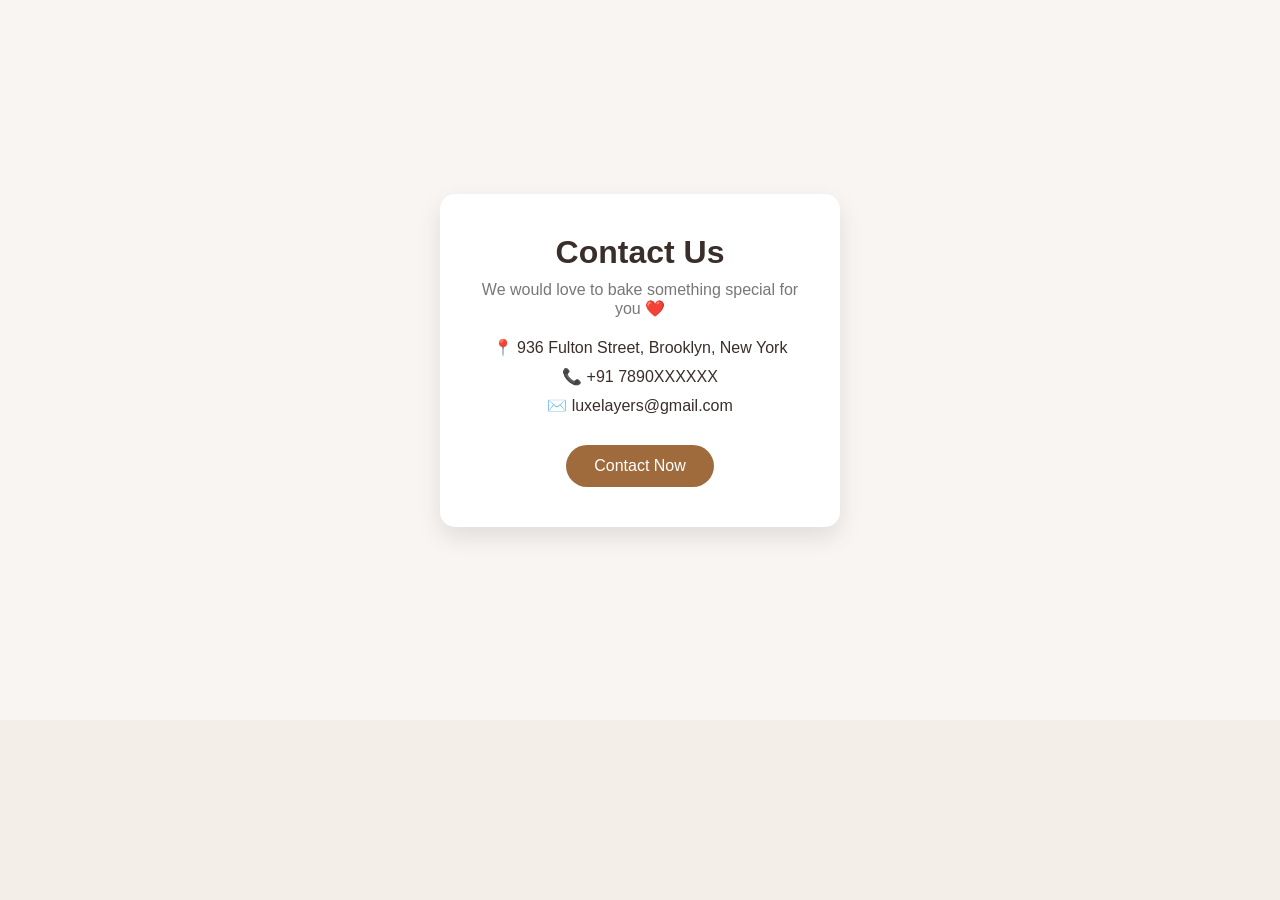
<file: contact.html>
<!DOCTYPE html>
<html lang="en">
<head>
<meta charset="UTF-8">
<title>Contact Us</title>
<link rel="stylesheet" href="style.css">
</head>
<body>

 <header> 
   <!-- <h1>BAKERY</h1>   -->
  <nav>
    <!-- <a href="index.html">Home</a>
    <a href="menu.html">Menu</a>
    <a href="shop.html">Shop</a>
    <a href="about.html">About</a>
    <a href="contact.html">Contact</a> -->
  </nav>
</header>

<section class="contact-page">

  <div class="contact-box">
    <h2>Contact Us</h2>
    <p class="tagline">We would love to bake something special for you ❤️</p>

    <div class="contact-info">
      <p>📍 936 Fulton Street, Brooklyn, New York</p>
      <p>📞 +91 7890XXXXXX</p>
      <p>✉️ luxelayers@gmail.com</p>
    </div>

    <a href="mailto:luxelayers@gmail.com" class="contact-btn">Contact Now</a>
  </div>

</section>

</body>
</html>
</file>
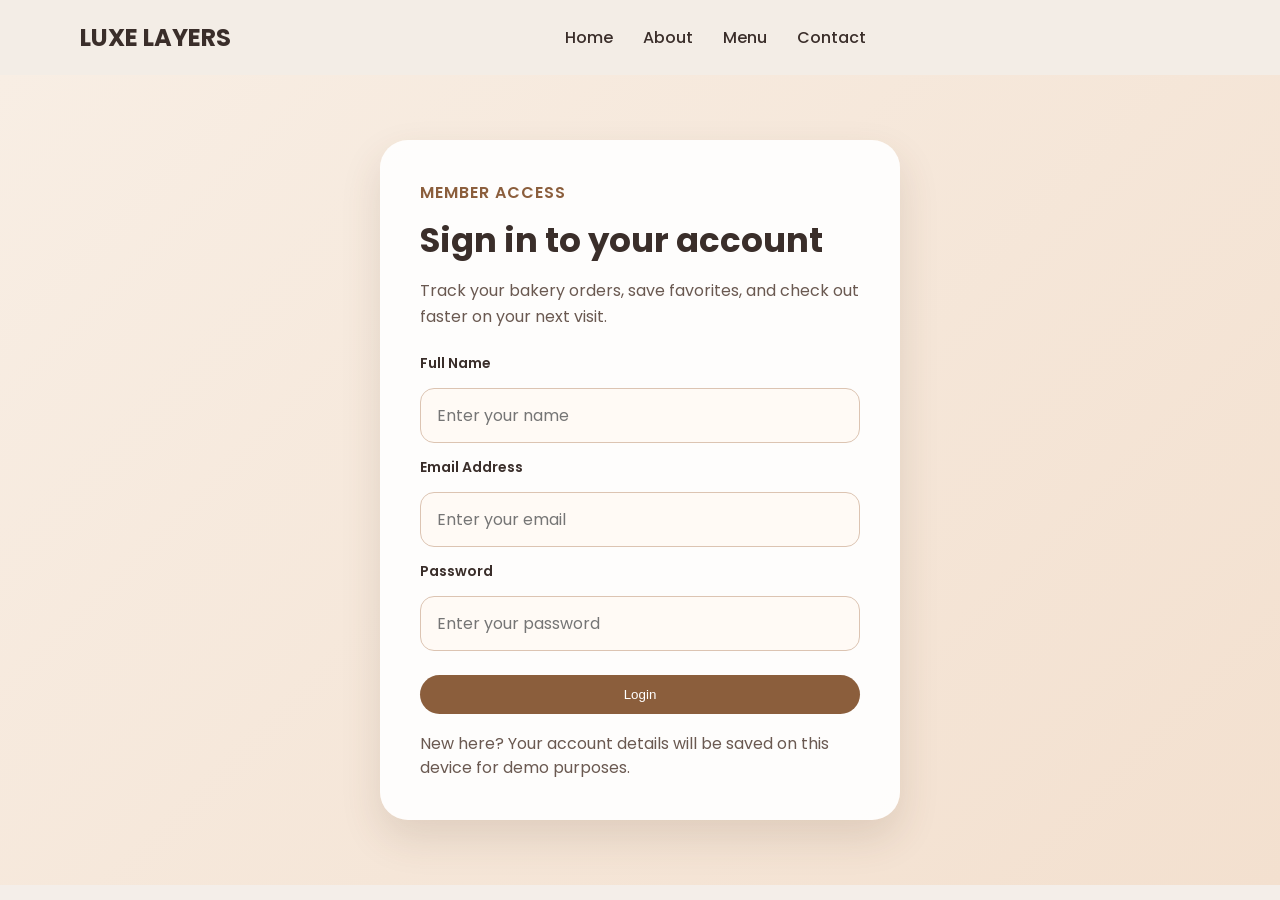
<file: login.html>
<!DOCTYPE html>
<html lang="en">
<head>
  <meta charset="UTF-8">
  <meta name="viewport" content="width=device-width, initial-scale=1.0">
  <title>Login - Luxe Layers</title>
  <link href="https://fonts.googleapis.com/css2?family=Poppins:wght@400;500;600;700&display=swap" rel="stylesheet">
  <link rel="stylesheet" href="style.css">
</head>
<body>

  <header class="navbar">
    <div class="logo">LUXE LAYERS</div>
    <nav>
      <a href="index.html">Home</a>
      <a href="about.html">About</a>
      <a href="menu.html">Menu</a>
      <a href="contact.html">Contact</a>
    </nav>
  </header>

  <section class="login-page">
    <div class="login-card">
      <p class="login-kicker">Member Access</p>
      <h1>Sign in to your account</h1>
      <p class="login-intro">Track your bakery orders, save favorites, and check out faster on your next visit.</p>

      <form id="loginForm" class="login-form">
        <label for="loginName">Full Name</label>
        <input type="text" id="loginName" placeholder="Enter your name" required>

        <label for="loginEmail">Email Address</label>
        <input type="email" id="loginEmail" placeholder="Enter your email" required>

        <label for="loginPassword">Password</label>
        <input type="password" id="loginPassword" placeholder="Enter your password" required>

        <button type="submit" class="main-btn login-submit">Login</button>
      </form>

      <p class="login-note" id="loginStatus">New here? Your account details will be saved on this device for demo purposes.</p>
    </div>
  </section>

  <script src="script.js"></script>
</body>
</html>
</file>
<file: style.css>
* {
  margin: 0;
  padding: 0;
  box-sizing: border-box;
}

body {
  font-family: 'Poppins', sans-serif;
  background: #f3ede6;
  color: #3a2e2a;
}

/* Navbar */
.navbar {
  display: flex;
  justify-content: space-between;
  align-items: center;
  padding: 20px 80px;
  background: #f3ede6;
}

.navbar nav {
  display: flex;
  align-items: center;
  gap: 30px;
  flex: 1;
  justify-content: center;
}

.navbar a {
  text-decoration: none;
  color: #3a2e2a;
  font-weight: 500;
}

.account-section {
  display: flex;
  align-items: center;
  margin-left: auto;
}

.account-link {
  display: flex;
  align-items: center;
  gap: 12px;
  padding: 8px 14px;
  border-radius: 999px;
  background: #fff7ef;
  box-shadow: 0 8px 18px rgba(58, 46, 42, 0.08);
}

.account-avatar {
  display: flex;
  align-items: center;
  justify-content: center;
  width: 38px;
  height: 38px;
  border-radius: 50%;
  background: #8b5e3c;
  color: #fff;
  font-weight: 700;
}

.account-copy {
  display: flex;
  flex-direction: column;
  line-height: 1.2;
}

.account-label {
  font-size: 12px;
  color: #8b5e3c;
  text-transform: uppercase;
  letter-spacing: 0.8px;
}

.account-name {
  font-size: 14px;
  font-weight: 600;
}

.logo {
  font-size: 24px;
  font-weight: 700;
}

.order-btn {
  padding: 8px 18px;
  border: none;
  background: #8b5e3c;
  color: white;
  border-radius: 20px;
  cursor: pointer;
}

/* Hero */
.hero {
  height: 70vh;
  background: url('image.jpeg') no-repeat center center/cover;
  display: flex;
  align-items: center;
  padding-left: 80px;
}

.hero-content {
  background: rgba(255,255,255,0.85);
  padding: 40px;
  border-radius: 10px;
}

.hero h1 {
  font-size: 48px;
  margin-bottom: 20px;
}

.hero p {
  margin-bottom: 20px;
}

.main-btn {
  padding: 12px 28px;
  border: none;
  background: #8b5e3c;
  color: white;
  border-radius: 30px;
  cursor: pointer;
}

/* Why Choose Us */
.why {
  padding: 80px;
  text-align: center;
}

.why h2 {
  margin-bottom: 40px;
  font-size: 32px;
}

.card-container {
  display: flex;
  gap: 30px;
  justify-content: center;
}

.card {
  background: white;
  padding: 20px;
  border-radius: 10px;
  width: 300px;
  transition: 0.3s;
}

.card img {
  width: 100%;
  border-radius: 10px;
  margin-bottom: 15px;
}

.card:hover {
  transform: translateY(-10px);
}

.card button {
  margin-top: 15px;
  padding: 8px 20px;
  border: none;
  background: #8b5e3c;
  color: white;
  border-radius: 20px;
  cursor: pointer;
}

.profile {
  display: grid;
  grid-template-columns: minmax(280px, 420px) 1fr;
  gap: 40px;
  align-items: center;
  padding: 80px;
  background: linear-gradient(135deg, #fff8f2, #f2e5d8);
}

.profile-image img {
  width: 100%;
  height: 100%;
  min-height: 420px;
  object-fit: cover;
  border-radius: 24px;
  box-shadow: 0 18px 40px rgba(95, 62, 42, 0.18);
}

.profile-content h2 {
  font-size: 36px;
  margin-bottom: 16px;
}

.profile-content p {
  line-height: 1.7;
}

.profile-label {
  display: inline-block;
  margin-bottom: 12px;
  color: #8b5e3c;
  font-weight: 600;
  letter-spacing: 1px;
  text-transform: uppercase;
}

.profile-points {
  display: grid;
  grid-template-columns: repeat(auto-fit, minmax(180px, 1fr));
  gap: 18px;
  margin: 28px 0;
}

.profile-point {
  background: rgba(255, 255, 255, 0.72);
  padding: 18px;
  border-radius: 18px;
  box-shadow: 0 10px 24px rgba(95, 62, 42, 0.08);
}

.profile-point h3 {
  margin-bottom: 8px;
  font-size: 18px;
}

/* Visit Section */
.visit {
  display: flex;
  justify-content: space-between;
  align-items: center;
  padding: 80px;
  gap: 40px;
}

.visit-text {
  max-width: 1000px;
}

.visit-images {
  display: flex;
  gap: 20px;
}

.visit-images img {
   align-items: center;
  width: 500px;
  border-radius: 10px;
}

/* Gallery */
.gallery {
  display: flex;
  gap: 30px;
  padding: 80px 80px;
} 

.gallery img {
  width: 100%;
  border-radius: 10px;
} */

.gallery img {
  width: 100%;
  height: 250px;        /* height choti kar di */
  object-fit: cover;    /* image stretch nahi hogi */
  border-radius: 10px;
}

.category {
  display: none;
}


/* Section spacing */
#productSection{
  padding: 60px 20px;
  background: #f8f3ef;
  text-align: center;
}

/* Category headings */
#productSection h2{
  margin-bottom: 20px;
  color: #5a3e2b;
  font-weight: 600;
}

/* Grid layout */
.product-grid{
  display: grid;
  grid-template-columns: repeat(auto-fit, minmax(220px, 1fr));
  gap: 25px;
  max-width: 1000px;
  margin: auto;
}

/* Product card */
.product-card{
  background: white;
  padding: 15px;
  border-radius: 14px;
  box-shadow: 0 4px 12px rgba(0,0,0,0.08);
  transition: 0.3s;
}

/* Hover effect */
.product-card:hover{
  transform: translateY(-6px);
  box-shadow: 0 10px 20px rgba(0,0,0,0.15);
}

/* Product image */
.product-card img{
  width: 100%;
  height: 180px;
  object-fit: cover;
  border-radius: 10px;
}

/* Product name */
.product-card p{
  margin-top: 10px;
  font-weight: 500;
  color: #333;
}

/* Category hide/show */
.category{
  display: none;
}

/* Optional button style */
.category button{
  margin-bottom: 15px;
  padding: 8px 18px;
  border: none;
  border-radius: 20px;
  background: #8b5e3c;
  color: white;
  cursor: pointer;
}

.category button:hover{
  background: #6d4529;
}

/* fairy sparkle */
.sparkle {
  position: fixed;
  width: 8px;
  height: 8px;
  border-radius: 50%;
  pointer-events: none;
  background: radial-gradient(circle, #ffffff, #ffd6ff, #c77dff);
  box-shadow: 0 0 10px #fff, 0 0 20px #e0aaff, 0 0 30px #c77dff;
  animation: sparkleFade 0.8s linear forwards;
}

@keyframes sparkleFade {
  0% {
    transform: scale(1);
    opacity: 1;
  }
  100% {
    transform: scale(0);
    opacity: 0;
  }
}


button {
  position: relative;
  padding: 12px 25px;
  background: #c77dff;
  border: none;
  color: white;
  border-radius: 30px;
  cursor: pointer;
  overflow: hidden;
}

.view-btn {
  position: relative;
  padding: 10px 25px;
  background: #8b5e3c;
  color: #fff;
  border: none;
  border-radius: 30px;
  cursor: pointer;
  font-weight: 500;
  transition: 0.3s ease;
  overflow: hidden;
}


.cart-container {
  width: 350px;
  margin: 60px auto;   /* center horizontally */
  text-align: center;  /* text center */
  padding: 25px;
  /* background: #fff; */
  background: #f4eee9;
  border-radius: 15px;
  box-shadow: 0 8px 20px rgba(0,0,0,0.1);
}

#cart-list {
  list-style: none;
  padding: 0;
  margin: 15px 0;
}

#cart-list li {
  padding: 8px;
  border-bottom: 1px solid #eee;
}

#total {
  font-weight: bold;
  margin: 15px 0;
}

.checkout {
  padding: 10px 25px;
  background: #8b5e3c;
  color: white;
  border: none;
  border-radius: 25px;
  cursor: pointer;
  transition: 0.3s;
}

.checkout:hover {
  background: #a47148;
  transform: translateY(-2px);
}
body { margin:0; background:#f4eee9; }
section { margin:0; background:#f4eee9; }

.footer {
  background-color: #e9c4e7;
  color: #ffffff;
  padding-top: 40px;
  font-family: serif;
}

.footer-container {
  display: flex;
  justify-content: space-between;
  max-width: 1100px;
  margin: auto;
  padding: 20px;
  flex-wrap: wrap;
}

.footer h3 {
  margin-bottom: 15px;
  font-weight: normal;
}

.footer p {
  margin: 4px 0;
  font-size: 14px;
}

.footer-center {
  text-align: center;
}

.subscribe-box {
  display: flex;
  gap: 10px;
  justify-content: center;
}

.subscribe-box input {
  padding: 10px;
  border: none;
  width: 220px;
}

.subscribe-box button {
  padding: 10px 18px;
  border: 1px solid white;
  background: transparent;
  color: white;
  cursor: pointer;
}

.subscribe-box button:hover {
  background: white;
  color: #cbb9a6;
}

.footer-right {
  text-align: center;
}

.social-icons a {
  display: inline-block;
  margin: 8px;
  font-size: 20px;
  text-decoration: none;
  color: white;
  border: 1px solid white;
  padding: 8px;
  border-radius: 50%;
}

.social-icons a:hover {
  background: white;
  color: #cbb9a6;
}

.footer-bottom {
  text-align: center;
  padding: 15px;
  font-size: 13px;
  border-top: 1px solid rgba(255,255,255,0.3);
  margin-top: 20px;
}



.about {
  padding: 60px 20px;
  background: #f9f5f0;
}

.about-container {
  display: flex;
  align-items: center;
  gap: 40px;
  max-width: 1100px;
  margin: auto;
  flex-wrap: wrap;
}

.about-text {
  flex: 1;
}

.about-text h2 {
  font-size: 32px;
  margin-bottom: 15px;
}

.about-text p {
  margin-bottom: 15px;
  line-height: 1.6;
}

.about-text button {
  background: #8b5e3c;
  color: white;
  border: none;
  padding: 10px 22px;
  border-radius: 25px;
  cursor: pointer;
}

.about-image img {
  width: 100%;
  border-radius: 10px;
}




/* CONTACT PAGE */
.contact-page{
  height:80vh;
  display:flex;
  justify-content:center;
  align-items:center;
  background:#f8f5f2;
}

.contact-box{
  background:white;
  padding:40px;
  border-radius:15px;
  text-align:center;
  box-shadow:0 10px 25px rgba(0,0,0,0.1);
  max-width:400px;
}

.contact-box h2{
  font-size:32px;
  margin-bottom:10px;
}

.tagline{
  color:#777;
  margin-bottom:20px;
}

.contact-info p{
  margin:10px 0;
  font-size:16px;
}

.contact-btn{
  display:inline-block;
  margin-top:20px;
  padding:12px 28px;
  background:#a06b3c;
  color:white;
  text-decoration:none;
  border-radius:25px;
  transition:0.3s;
}

.contact-btn:hover{
  background:#7a4e2b;
}



.video-banner {
    position: relative;
    width: 100%;
    max-width: 1200px;
    margin: 50px auto;
}

.banner-img {
    width: 100%;
    display: block;
    border-radius: 10px;
}

.play-button {
    position: absolute;
    top: 50%;
    left: 50%;
    transform: translate(-50%, -50%);
    background-color: rgba(0,0,0,0.6);
    color: white;
    font-size: 40px;
    width: 80px;
    height: 80px;
    border-radius: 50%;
    display: flex;
    align-items: center;
    justify-content: center;
    cursor: pointer;
    transition: 0.3s;
}

.play-button:hover {
    background-color: red;
}

/* Modal */

.video-modal {
    display: none;
    position: fixed;
    inset: 0;
    background-color: rgba(0,0,0,0.8);
    justify-content: center;
    align-items: center;
    z-index: 1000;
}

.video-content {
    position: relative;
    width: 80%;
    max-width: 800px;
}

.video-content video {
    width: 100%;
    border-radius: 10px;
}

.close-btn {
    position: absolute;
    top: -40px;
    right: 0;
    color: white;
    font-size: 30px;
    cursor: pointer;
}


.video-modal {
  display: none;
  position: fixed;
  top: 0;
  left: 0;
  width: 100%;
  height: 100%;
  background-color: rgba(0,0,0,0.7);
  justify-content: center;
  align-items: center;
}

.video-box {
  position: relative;
  width: 80%;
  max-width: 700px;
}

.video-box iframe {
  width: 100%;
  height: 400px;
  border-radius: 10px;
}

.close-btn {
  position: absolute;
  top: -10px;
  right: -10px;
  font-size: 28px;
  cursor: pointer;
  color: white;
}


.luxeflow {
  width: 100%;
  overflow: hidden;
  white-space: nowrap;
  background: linear-gradient(90deg, #e1dcdc, #eedcdc, #e1dcdc);
  padding: 20px 0;
  position: relative;
}

.track {
  display: inline-block;
  animation: scrollText 12s linear infinite;
}

.track span {
  font-size: 28px;
  font-weight: 600;
  color: #cfba1c;
  letter-spacing: 2px;
  margin-right: 40px;
  font-family: Poppins, sans-serif;
}

@keyframes scrollText {
  0% {
    transform: translateX(100%);
  }
  100% {
    transform: translateX(-100%);
  }
}


#loginBox {
    display: none;
    background: #eee;
    padding: 20px;
    margin-top: 20px;
}

.login-page {
  min-height: calc(100vh - 90px);
  display: flex;
  align-items: center;
  justify-content: center;
  padding: 60px 20px;
  background: linear-gradient(135deg, #f8eee4, #f3e0cf);
}

.login-card {
  width: 100%;
  max-width: 520px;
  background: rgba(255, 255, 255, 0.92);
  padding: 40px;
  border-radius: 28px;
  box-shadow: 0 18px 40px rgba(95, 62, 42, 0.14);
}

.login-kicker {
  color: #8b5e3c;
  text-transform: uppercase;
  letter-spacing: 1px;
  font-weight: 600;
  margin-bottom: 10px;
}

.login-card h1 {
  font-size: 34px;
  margin-bottom: 12px;
}

.login-intro {
  color: #6a5951;
  line-height: 1.6;
  margin-bottom: 24px;
}

.login-form {
  display: grid;
  gap: 14px;
}

.login-form label {
  font-weight: 600;
  font-size: 14px;
}

.login-form input {
  width: 100%;
  padding: 14px 16px;
  border: 1px solid #dcc4b2;
  border-radius: 14px;
  background: #fffaf5;
  font: inherit;
}

.login-submit {
  margin-top: 10px;
}

.login-note {
  margin-top: 18px;
  color: #6a5951;
  line-height: 1.5;
}

@media (max-width: 900px) {
  .navbar,
  .why,
  .visit,
  .profile,
  .gallery {
    padding: 40px 20px;
  }

  .navbar {
    flex-direction: column;
    gap: 16px;
  }

  .navbar nav {
    flex-wrap: wrap;
    justify-content: center;
    gap: 16px;
    width: 100%;
    flex: unset;
  }

  .account-section {
    margin-left: 0;
    width: 100%;
    justify-content: center;
  }

  .account-link {
    width: 100%;
    max-width: 260px;
    justify-content: center;
  }

  .hero {
    height: auto;
    min-height: 60vh;
    padding: 40px 20px;
  }

  .card-container,
  .visit,
  .profile {
    grid-template-columns: 1fr;
    flex-direction: column;
  }

  .visit-images {
    flex-direction: column;
  }

  .visit-images img {
    width: 100%;
  }

  .profile-image img {
    min-height: 300px;
  }

  .gallery {
    flex-direction: column;
  }
}
</file>
